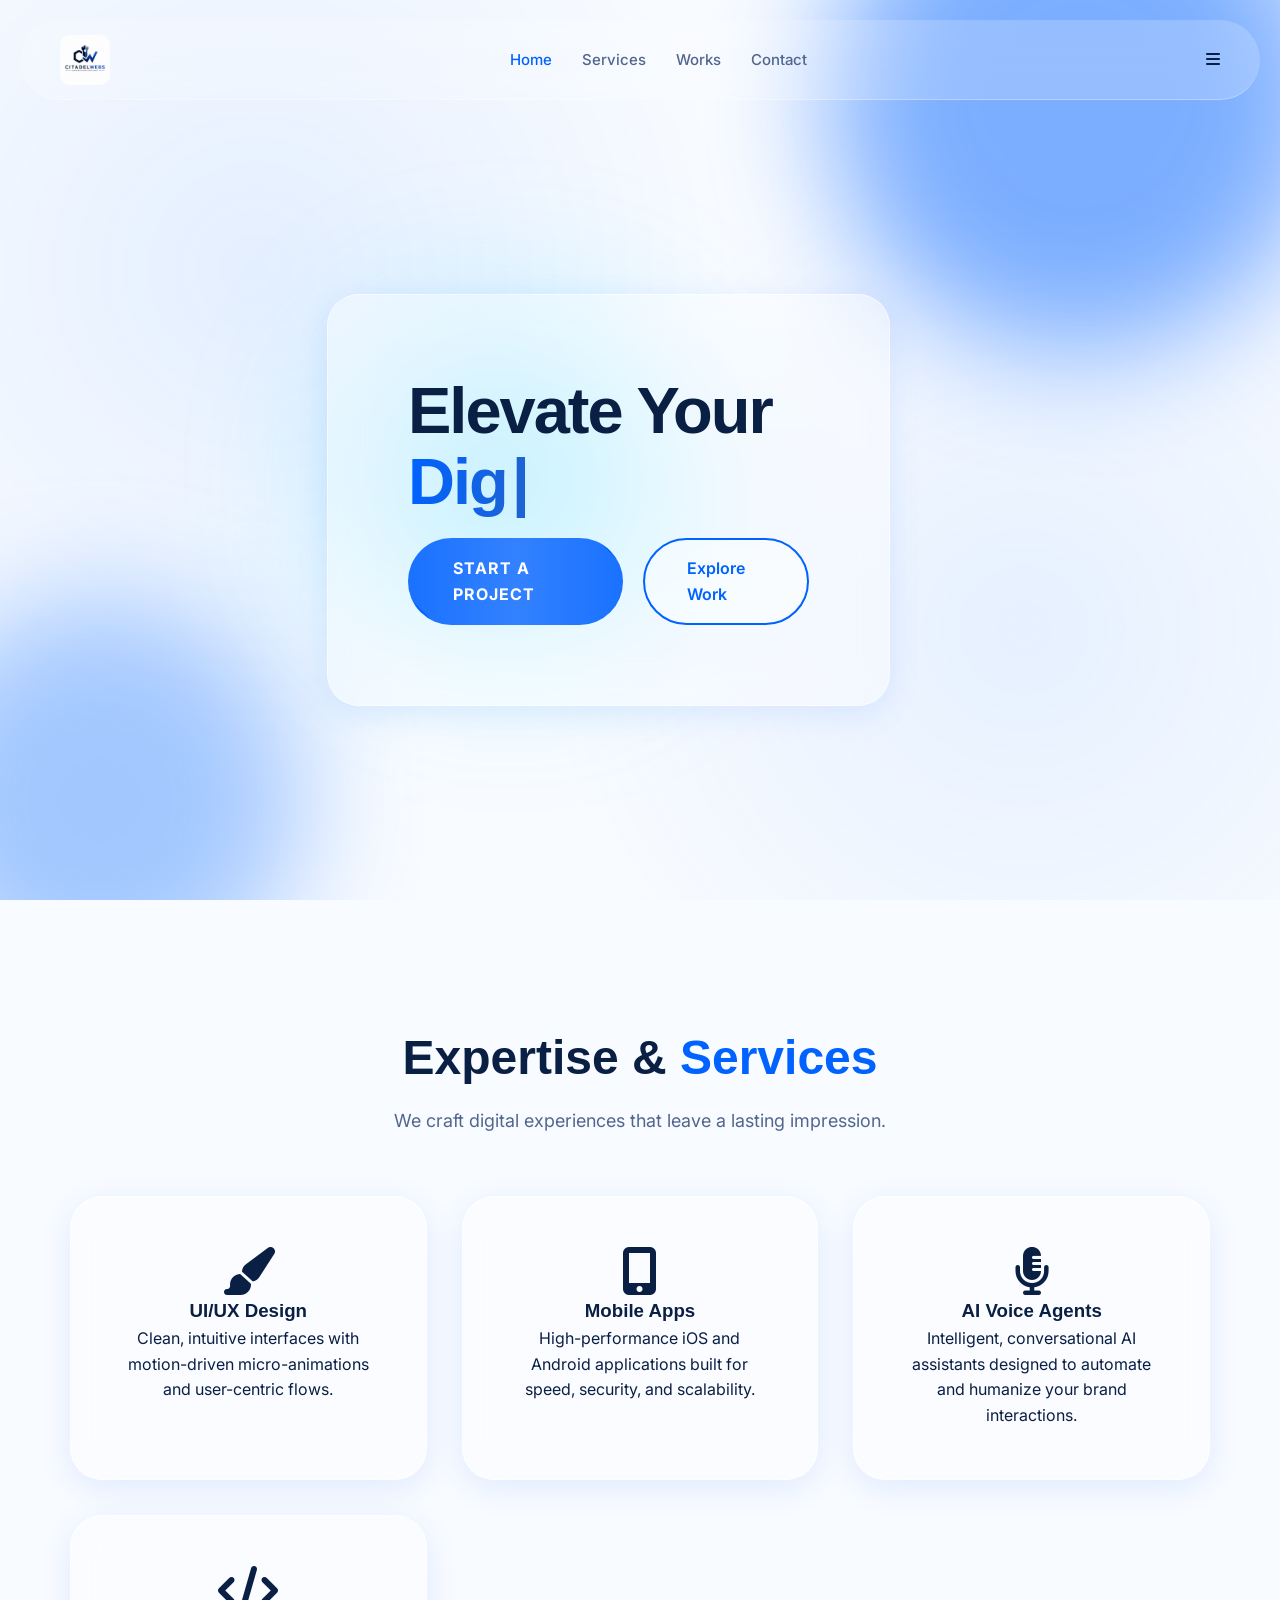
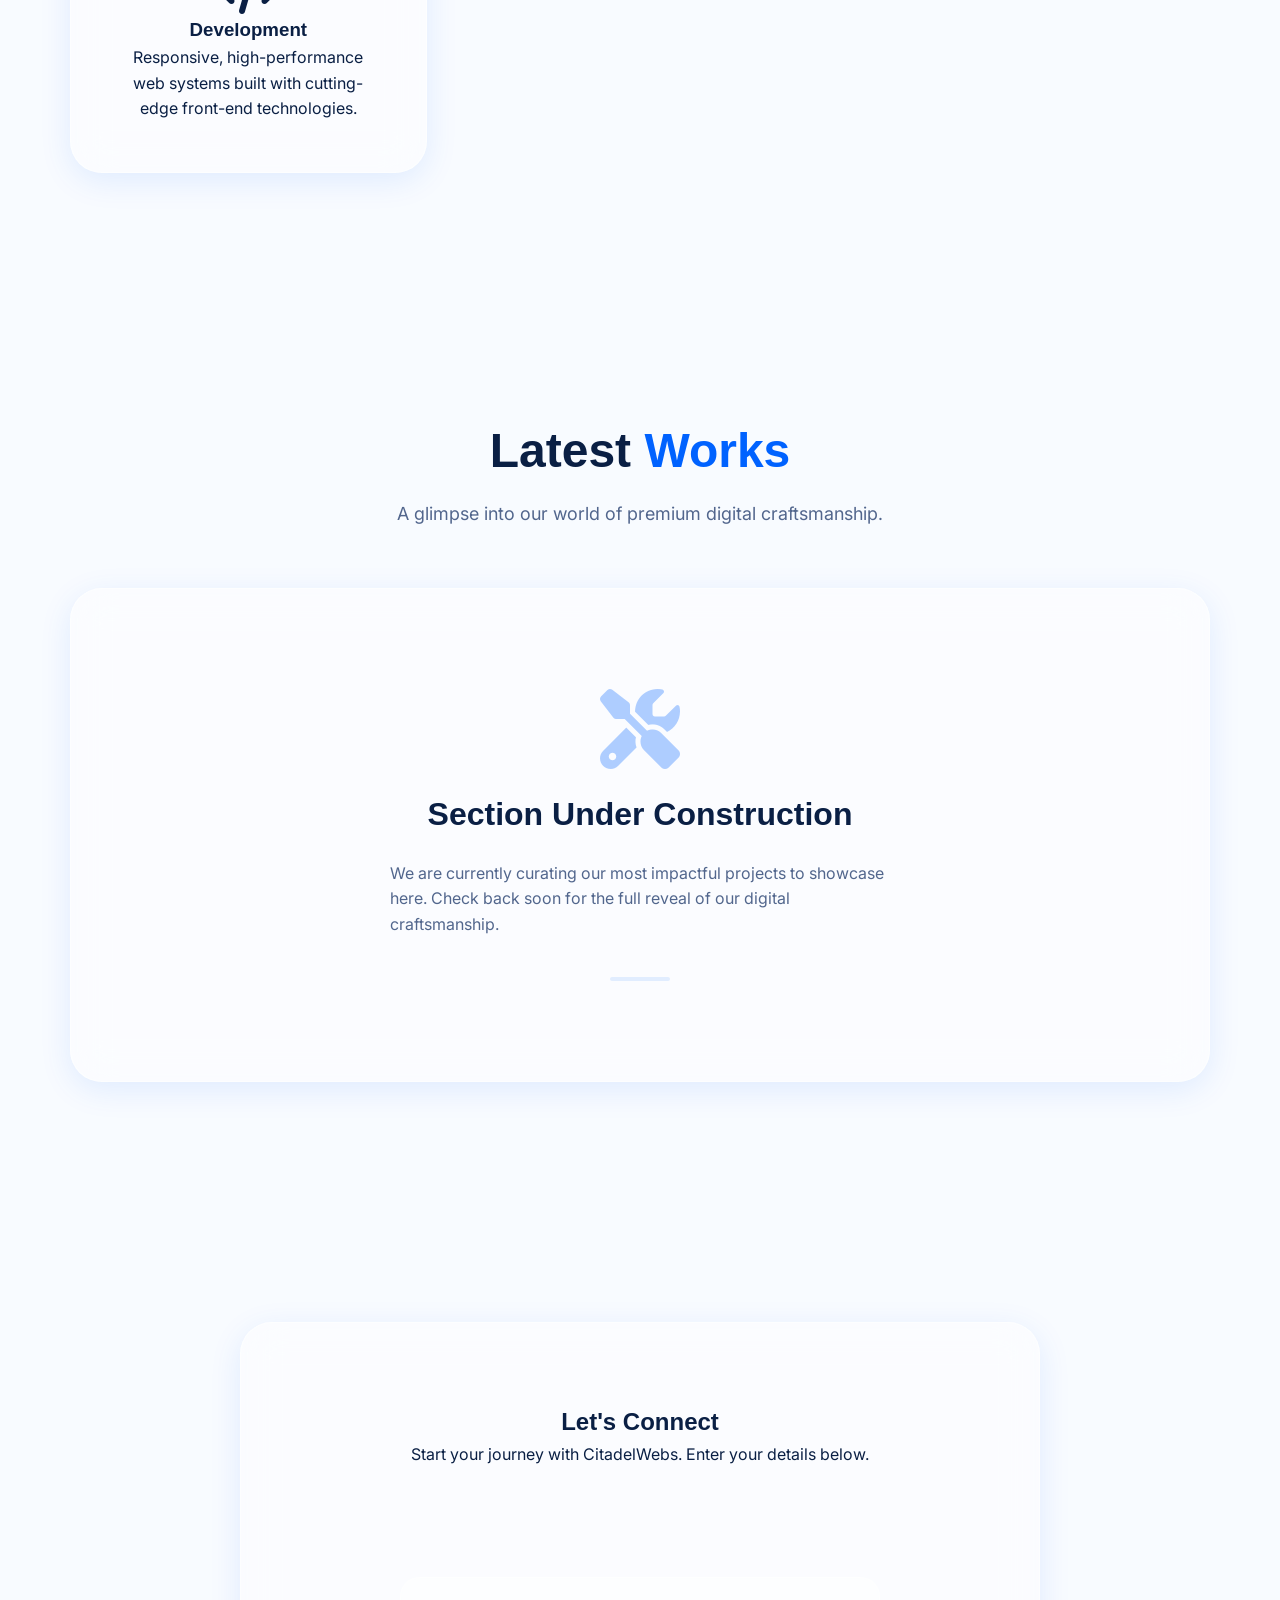
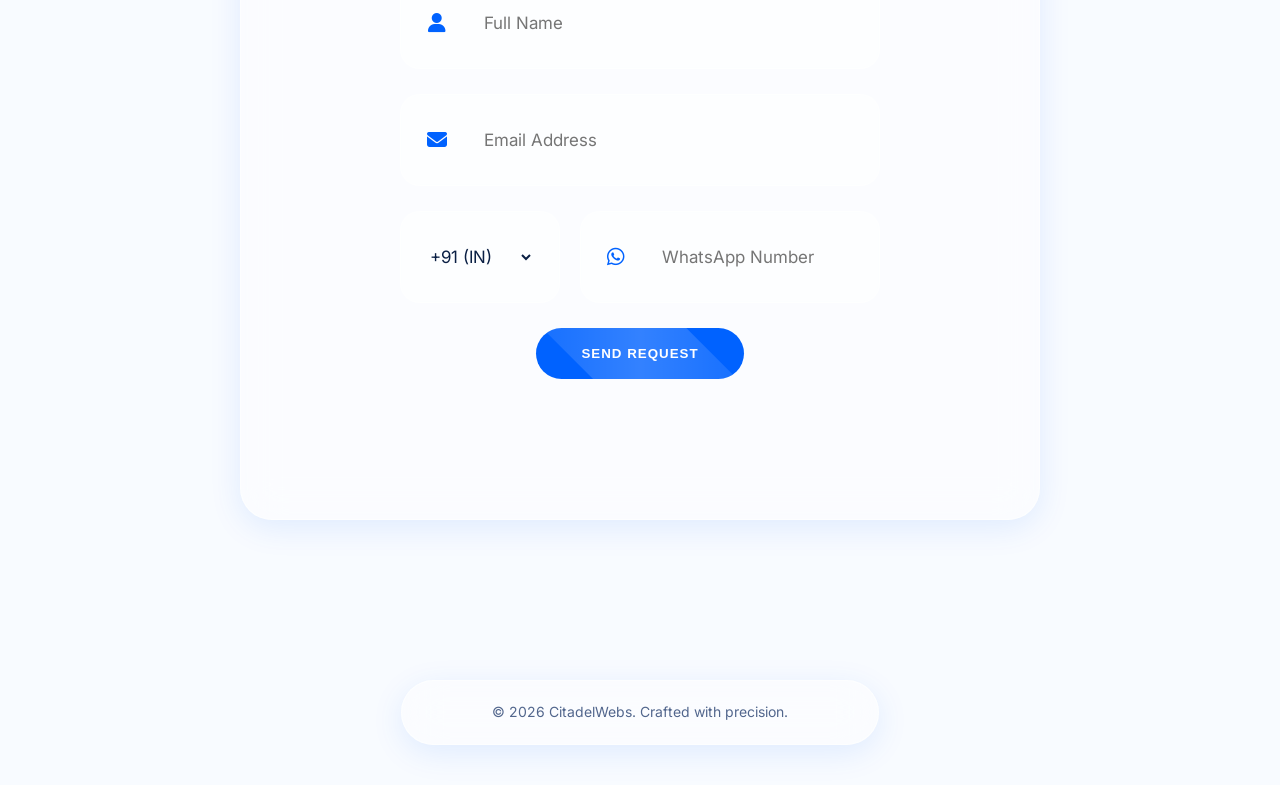
<file: index.html>
<!DOCTYPE html>
<html lang="en">
<head>
    <meta charset="UTF-8" />
    <meta name="viewport" content="width=device-width, initial-scale=1.0" />
    <title>CITADELWEBS</title>
    <link rel="icon" type="image/jpeg" href="citadel_logo.jpg">
    <meta name="description" content="CitadelWebs – a premium web-design studio delivering sleek, glass-effect interfaces in a blue-white palette.">
    <!-- Google Fonts -->
    <link rel="preconnect" href="https://fonts.googleapis.com" />
    <link rel="preconnect" href="https://fonts.gstatic.com" crossorigin />
    <link href="https://fonts.googleapis.com/css2?family=Inter:wght@300;400;500;600;700&display=swap" rel="stylesheet" />
    <!-- Font Awesome for icons -->
    <link rel="stylesheet" href="https://cdnjs.cloudflare.com/ajax/libs/font-awesome/6.4.0/css/all.min.css" />
    <link rel="stylesheet" href="style.css" />
    <link rel="stylesheet" href="custom.css" />
</head>
<body class="light-theme">

    <!-- Navigation -->
    <nav class="navbar">
        <div class="nav-container">
            <a href="#" class="logo">
                <img src="citadel_logo.jpg" alt="CITADELWEBS Logo">
            </a>
            <ul class="nav-links">
                <li><a href="#home" class="active">Home</a></li>
                <li><a href="#services">Services</a></li>
                <li><a href="#portfolio">Works</a></li>
                <li><a href="#contact">Contact</a></li>
            </ul>
            <div class="menu-toggle"><i class="fas fa-bars"></i></div>
        </div>
    </nav>

    <!-- Hero Section -->
    <section id="home" class="hero">
        <div class="hero-bg">
            <div class="sphere s1"></div>
            <div class="sphere s2"></div>
            <div class="sphere s3" style="width: 250px; height: 250px; background: #00d2ff; top: 40%; left: 30%; filter: blur(100px);"></div>
        </div>
        <div class="container">
            <div class="hero-content glass-card reveal">
                <h1 class="title">Elevate Your <span class="highlight">Digital Presence</span></h1>

                <div class="hero-btns">
                    <a href="#contact" class="btn-primary">Start a Project</a>
                    <a href="#portfolio" class="btn-clean">Explore Work</a>
                </div>
            </div>
        </div>
    </section>

    <!-- Services Section -->
    <section id="services" class="services section">
        <div class="container">
            <div class="section-header reveal">
                <h2 class="section-title">Expertise & <span>Services</span></h2>
                <p>We craft digital experiences that leave a lasting impression.</p>
            </div>
            <div class="cards">
                <div class="card glass-card reveal delay-1">
                    <i class="fas fa-paint-brush fa-3x"></i>
                    <h3>UI/UX Design</h3>
                    <p>Clean, intuitive interfaces with motion-driven micro-animations and user-centric flows.</p>
                </div>
                <div class="card glass-card reveal delay-2">
                    <i class="fas fa-mobile-alt fa-3x"></i>
                    <h3>Mobile Apps</h3>
                    <p>High-performance iOS and Android applications built for speed, security, and scalability.</p>
                </div>
                <div class="card glass-card reveal delay-3">
                    <i class="fas fa-microphone-lines fa-3x"></i>
                    <h3>AI Voice Agents</h3>
                    <p>Intelligent, conversational AI assistants designed to automate and humanize your brand interactions.</p>
                </div>
                <div class="card glass-card reveal delay-4">
                    <i class="fas fa-code fa-3x"></i>
                    <h3>Development</h3>
                    <p>Responsive, high-performance web systems built with cutting-edge front-end technologies.</p>
                </div>
            </div>
        </div>
    </section>

    <!-- Portfolio Section -->
    <section id="portfolio" class="portfolio section">
        <div class="container">
            <div class="section-header reveal">
                <h2 class="section-title">Latest <span>Works</span></h2>
                <p>A glimpse into our world of premium digital craftsmanship.</p>
            </div>
            <div class="gallery">
                <div class="gallery-item glass-card reveal active" style="grid-column: 1 / -1; padding: 100px; display: flex; flex-direction: column; align-items: center; justify-content: center; gap: 20px;">
                    <i class="fas fa-tools fa-5x" style="opacity: 0.3; color: var(--primary);"></i>
                    <h3 style="font-size: 32px; font-family: 'Outfit', sans-serif;">Section Under <span>Construction</span></h3>
                    <p style="color: var(--text-muted); max-width: 500px; margin: 0 auto;">We are currently curating our most impactful projects to showcase here. Check back soon for the full reveal of our digital craftsmanship.</p>
                    <div class="construction-loader"></div>
                </div>
            </div>
        </div>
    </section>

    <!-- Contact Section -->
    <section id="contact" class="contact section">
        <div class="container">
            <div class="contact-card glass-card reveal">
                <div class="contact-header">
                    <h2 class="section-title">Let's <span>Connect</span></h2>
                    <p>Start your journey with CitadelWebs. Enter your details below.</p>
                </div>
                <form class="contact-form" id="citadel-contact" action="https://docs.google.com/forms/d/e/1FAIpQLSduMP_MP8IhlQbM2JhWCbAqEFffRg7ePoIsxbd_WQSQXhu02A/formResponse" method="POST">
                    <div class="form-group glass-input">
                        <i class="fas fa-user"></i>
                        <input type="text" name="entry.1447108336" placeholder="Full Name" required>
                    </div>
                    <div class="form-group glass-input">
                        <i class="fas fa-envelope"></i>
                        <input type="email" name="entry.1397535338" placeholder="Email Address" required>
                    </div>
                    <div class="phone-group">
                        <div class="form-group glass-input country-select">
                            <select id="country-code" name="entry_country_placeholder">
                                <option value="+91">+91 (IN)</option>
                                <option value="+1">+1 (US)</option>
                                <option value="+44">+44 (UK)</option>
                                <option value="+971">+971 (UAE)</option>
                                <option value="+61">+61 (AU)</option>
                                <option value="+49">+49 (DE)</option>
                                <option value="+33">+33 (FR)</option>
                                <option value="+81">+81 (JP)</option>
                            </select>
                        </div>
                        <div class="form-group glass-input phone-input">
                            <i class="fab fa-whatsapp"></i>
                            <input type="tel" id="whatsapp-number" name="entry.1423814870" placeholder="WhatsApp Number" required>
                        </div>
                    </div>
                    <button type="submit" class="btn-primary">Send Request</button>
                    <div id="form-success" class="glass-card" style="display: none; margin-top: 30px; padding: 25px; border-color: #28a745; color: #28a745; font-weight: 600;">
                        <i class="fas fa-check-circle" style="margin-right: 10px;"></i> Message Sent Successfully!
                    </div>
                </form>
            </div>
        </div>
    </section>

    <!-- Footer -->
    <footer class="footer">
        <div class="container">
            <p>&copy; 2026 CitadelWebs. Crafted with precision.</p>
        </div>
    </footer>

    <script src="main.js"></script>
    <script>
        const contactForm = document.getElementById('citadel-contact');
        const successDiv = document.getElementById('form-success');
        const countrySelect = document.getElementById('country-code');
        const phoneInput = document.getElementById('whatsapp-number');

        contactForm.addEventListener('submit', async (e) => {
            e.preventDefault();
            
            // Combine country code and phone number for the Google Form entry
            const fullNumber = countrySelect.value + " " + phoneInput.value;
            
            // Create a new FormData object to send
            const formData = new FormData();
            formData.append('entry.1447108336', contactForm.querySelector('[name="entry.1447108336"]').value);
            formData.append('entry.1397535338', contactForm.querySelector('[name="entry.1397535338"]').value);
            formData.append('entry.1423814870', fullNumber);

            // Show success message immediately
            contactForm.querySelector('button').style.display = 'none';
            successDiv.style.display = 'block';

            try {
                await fetch(contactForm.action, {
                    method: 'POST',
                    mode: 'no-cors',
                    body: formData
                });
            } catch (err) {
                console.error("Submission error", err);
            }
        });
    </script>
</body>
</html>
</file>
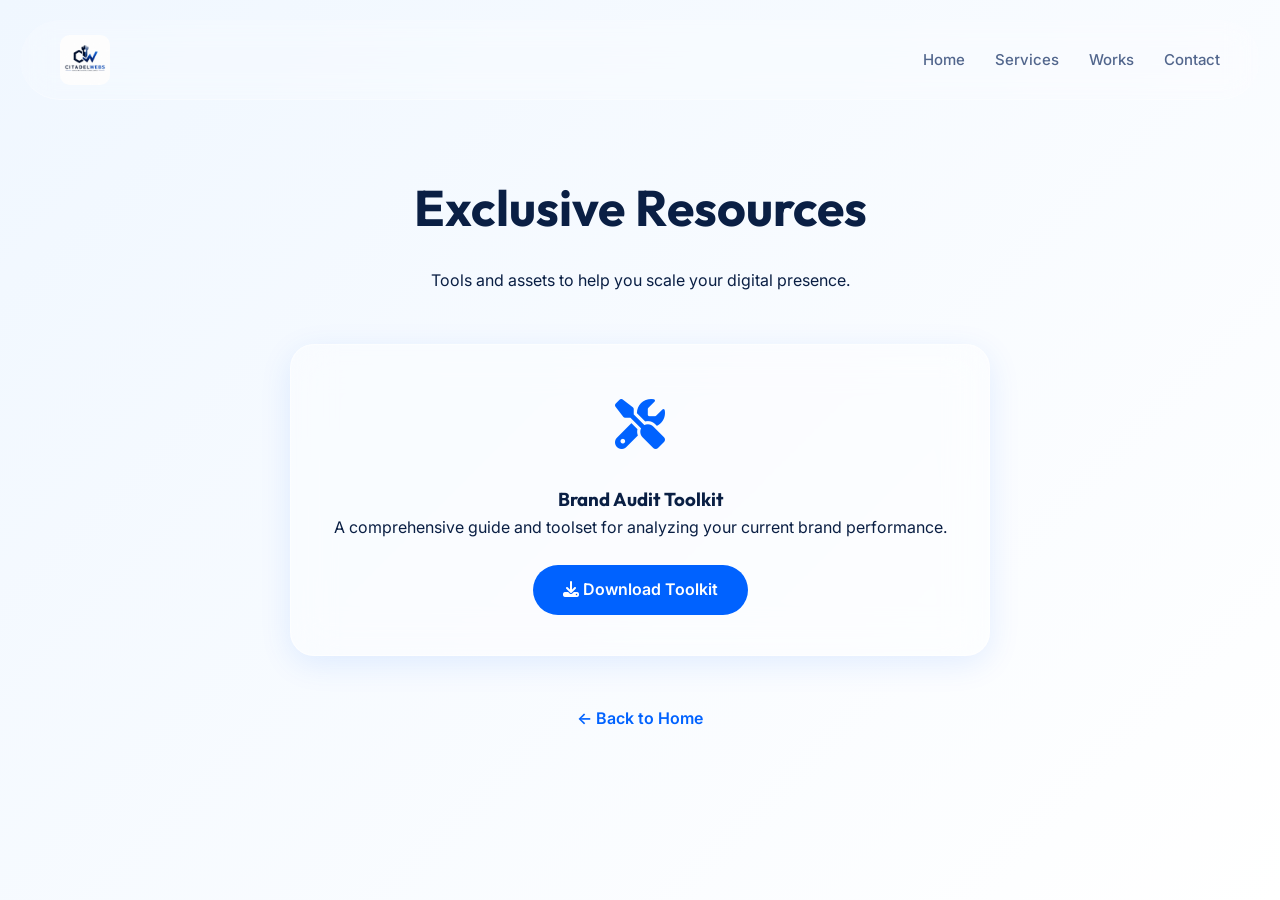
<file: cheats.html>
<!DOCTYPE html>
<html lang="en">
<head>
    <meta charset="UTF-8">
    <meta name="viewport" content="width=device-width, initial-scale=1.0">
    <title>CITADELWEBS</title>
    <link rel="icon" type="image/jpeg" href="citadel_logo.jpg">
    <!-- Google Fonts -->
    <link rel="preconnect" href="https://fonts.googleapis.com">
    <link rel="preconnect" href="https://fonts.gstatic.com" crossorigin>
    <link href="https://fonts.googleapis.com/css2?family=Inter:wght@400;700&family=Outfit:wght@600;800&display=swap" rel="stylesheet">
    <!-- Font Awesome for Icons -->
    <link rel="stylesheet" href="https://cdnjs.cloudflare.com/ajax/libs/font-awesome/6.4.0/css/all.min.css">
    <link rel="stylesheet" href="style.css">
    <link rel="stylesheet" href="custom.css">
    <style>
        .resources-page {
            display: flex;
            flex-direction: column;
            align-items: center;
            justify-content: center;
            min-height: 100vh;
            text-align: center;
            padding: 100px 20px;
            background: linear-gradient(135deg, #f0f7ff 0%, #ffffff 100%);
        }

        .resources-header h1 {
            font-size: 50px;
            margin-bottom: 20px;
            font-family: 'Outfit', sans-serif;
        }

        .resources-grid {
            margin-top: 50px;
            width: 100%;
            max-width: 700px;
        }

        .resource-card {
            padding: 40px;
            border-radius: 24px;
        }

        .resource-icon {
            font-size: 50px;
            color: var(--primary);
            margin-bottom: 20px;
        }

        .back-home {
            margin-top: 50px;
            color: var(--primary);
            font-weight: 600;
            text-decoration: none;
            transition: var(--transition);
        }

        .back-home:hover {
            letter-spacing: 1px;
        }

        .btn-download {
            display: inline-block;
            margin-top: 25px;
            padding: 12px 30px;
            background: var(--primary);
            color: white;
            border-radius: 50px;
            text-decoration: none;
            font-weight: 600;
            transition: var(--transition);
        }

        .btn-download:hover {
            background: var(--primary-dark);
            transform: translateY(-2px);
            box-shadow: 0 5px 15px rgba(0, 98, 255, 0.3);
        }
    </style>
</head>
    <nav class="navbar">
        <div class="nav-container">
            <a href="index.html" class="logo">
                <img src="citadel_logo.jpg" alt="CITADELWEBS Logo">
            </a>
            <ul class="nav-links">
                <li><a href="index.html">Home</a></li>
                <li><a href="index.html#services">Services</a></li>
                <li><a href="projects.html">Works</a></li>
                <li><a href="index.html#contact">Contact</a></li>
            </ul>
        </div>
    </nav>

    <main class="resources-page">
        <div class="resources-header reveal active">
            <h1>Exclusive <span>Resources</span></h1>
            <p>Tools and assets to help you scale your digital presence.</p>
        </div>

        <div class="resources-grid">
            <div class="resource-card glass-card reveal active">
                <div class="resource-icon">
                    <i class="fas fa-tools"></i>
                </div>
                <h3>Brand Audit Toolkit</h3>
                <p>A comprehensive guide and toolset for analyzing your current brand performance.</p>
                <a href="#" class="btn-download">
                    <i class="fas fa-download"></i> Download Toolkit
                </a>
            </div>
        </div>

        <a href="index.html" class="back-home">← Back to Home</a>
    </main>

    <script src="main.js"></script>
</body>
</html>
</file>
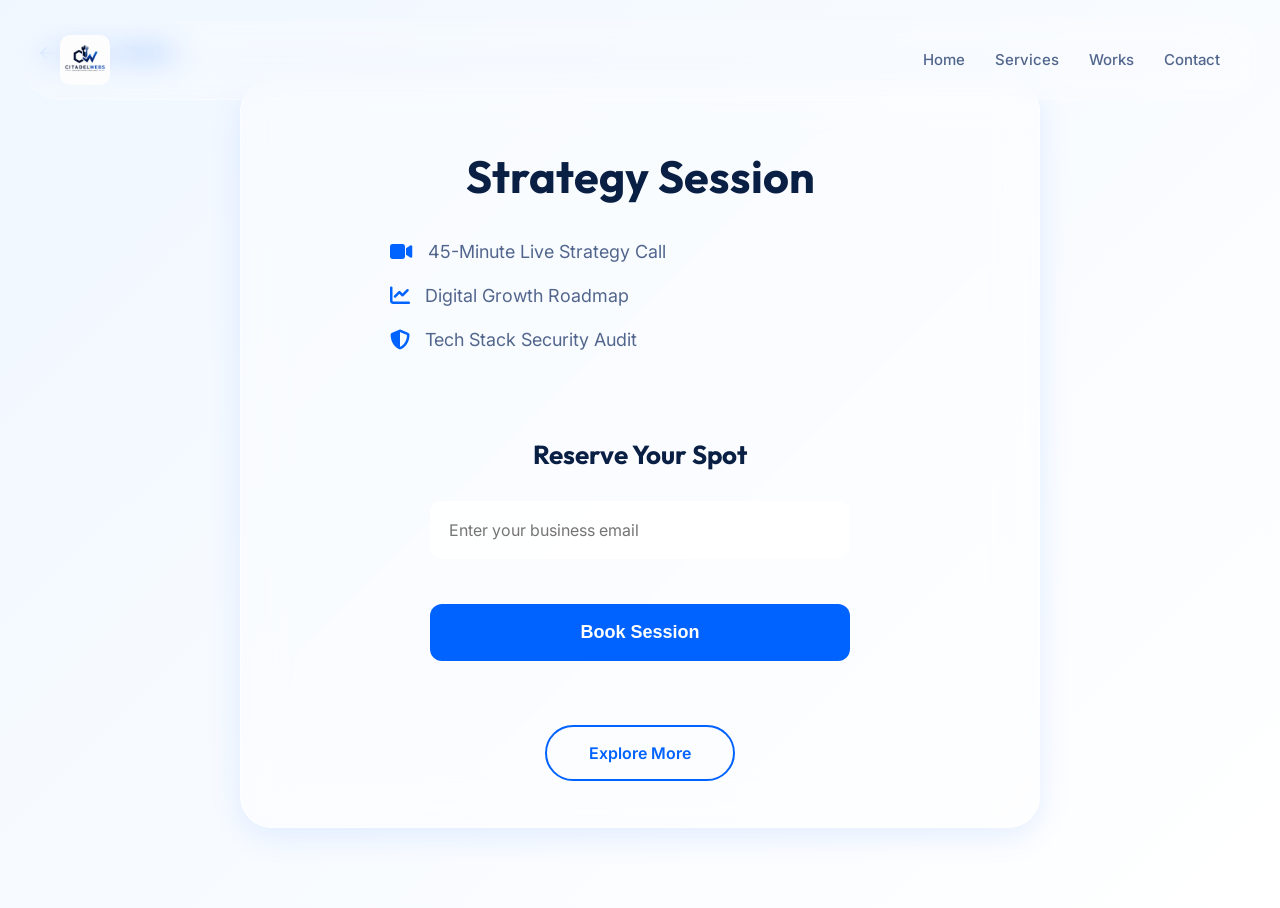
<file: checkout.html>
<!DOCTYPE html>
<html lang="en">
<head>
    <meta charset="UTF-8">
    <meta name="viewport" content="width=device-width, initial-scale=1.0">
    <title>CITADELWEBS</title>
    <link rel="icon" type="image/jpeg" href="citadel_logo.jpg">
    <!-- Google Fonts -->
    <link rel="preconnect" href="https://fonts.googleapis.com">
    <link rel="preconnect" href="https://fonts.gstatic.com" crossorigin>
    <link href="https://fonts.googleapis.com/css2?family=Inter:wght@400;700&family=Outfit:wght@600;800&display=swap" rel="stylesheet">
    <!-- Font Awesome -->
    <link rel="stylesheet" href="https://cdnjs.cloudflare.com/ajax/libs/font-awesome/6.4.0/css/all.min.css">
    <link rel="stylesheet" href="style.css">
    <link rel="stylesheet" href="custom.css">
    <style>
        .checkout-page {
            min-height: 100vh;
            display: flex;
            align-items: center;
            justify-content: center;
            padding: 80px 20px;
            background: linear-gradient(135deg, #f0f7ff 0%, #ffffff 100%);
        }

        .checkout-container {
            width: 100%;
            max-width: 800px;
            padding: 60px;
            text-align: center;
        }

        .features-list {
            margin-bottom: 40px;
            text-align: left;
            max-width: 500px;
            margin-left: auto;
            margin-right: auto;
        }

        .features-list h1 {
            font-size: 45px;
            margin-bottom: 25px;
            text-align: center;
            font-family: 'Outfit', sans-serif;
        }

        .features-list ul {
            list-style: none;
            padding: 0;
            color: var(--text-muted);
            font-size: 18px;
        }

        .features-list li {
            margin-bottom: 15px;
            display: flex;
            align-items: center;
            gap: 15px;
        }

        .features-list li i {
            color: var(--primary);
            font-size: 20px;
        }

        .call-box {
            padding: 40px;
            width: 100%;
            max-width: 500px;
            margin: 0 auto 40px auto;
        }

        .call-box h3 {
            font-size: 26px;
            margin-bottom: 25px;
            font-family: 'Outfit', sans-serif;
        }

        .form-group input {
            width: 100%;
            padding: 18px;
            background: rgba(255, 255, 255, 0.8);
            border: 1px solid var(--glass-border);
            border-radius: 12px;
            color: var(--text-main);
            margin-bottom: 25px;
            font-size: 16px;
            outline: none;
            transition: var(--transition);
        }

        .form-group input:focus {
            border-color: var(--primary);
            box-shadow: 0 0 10px rgba(0, 98, 255, 0.1);
        }

        .btn-submit {
            width: 100%;
            padding: 18px;
            background: var(--primary);
            color: white;
            border: none;
            border-radius: 12px;
            font-size: 18px;
            font-weight: 700;
            cursor: pointer;
            transition: var(--transition);
        }

        .btn-submit:hover {
            background: var(--primary-dark);
            transform: translateY(-2px);
            box-shadow: 0 5px 15px rgba(0, 98, 255, 0.3);
        }

        .back-link {
            position: absolute;
            top: 40px;
            left: 40px;
            color: var(--primary);
            font-weight: 600;
            text-decoration: none;
            display: flex;
            align-items: center;
            gap: 10px;
        }

        #success-message {
            margin-top: 25px;
            padding: 20px;
            background: rgba(0, 200, 0, 0.05);
            border: 1px solid #28a745;
            border-radius: 12px;
            color: #28a745;
            font-weight: 600;
        }
    </style>
</head>
    <nav class="navbar">
        <div class="nav-container">
            <a href="index.html" class="logo">
                <img src="citadel_logo.jpg" alt="CITADELWEBS Logo">
            </a>
            <ul class="nav-links">
                <li><a href="index.html">Home</a></li>
                <li><a href="index.html#services">Services</a></li>
                <li><a href="projects.html">Works</a></li>
                <li><a href="index.html#contact">Contact</a></li>
            </ul>
        </div>
    </nav>

    <a href="index.html" class="back-link"><i class="fas fa-arrow-left"></i> Back to Works</a>

    <main class="checkout-page">
        <div class="checkout-container glass-card reveal active">
            <div class="features-list">
                <h1>Strategy <span>Session</span></h1>
                <ul>
                    <li><i class="fas fa-video"></i> 45-Minute Live Strategy Call</li>
                    <li><i class="fas fa-chart-line"></i> Digital Growth Roadmap</li>
                    <li><i class="fas fa-shield-alt"></i> Tech Stack Security Audit</li>
                </ul>
            </div>

            <div class="call-box">
                <h3>Reserve Your Spot</h3>
                <form id="registration-form" action="https://docs.google.com/forms/d/e/1FAIpQLSfHvPKR98Z6UxrvZWNefIS4r5iQWYkeOmm6xeRufBupeS5dvw/formResponse" method="POST">
                    <div class="form-group">
                        <input type="email" id="email" name="entry.2037064031" placeholder="Enter your business email" required>
                    </div>
                    <input type="hidden" name="fvv" value="1">
                    <input type="hidden" name="pageHistory" value="0">
                    <input type="hidden" name="fbzx" value="4096226219261270335">
                    <button type="submit" class="btn-submit">Book Session</button>
                </form>

                <div id="success-message" style="display: none;">
                    <i class="fas fa-check-circle" style="font-size: 24px; margin-bottom: 10px;"></i><br>
                    Registration Successful! Check your inbox for confirmation details.
                </div>
            </div>

            <a href="index.html" class="btn-clean">Explore More</a>
        </div>
    </main>

    <script>
        const form = document.getElementById('registration-form');
        const successMessage = document.getElementById('success-message');

        form.addEventListener('submit', async (e) => {
            e.preventDefault();
            const formData = new FormData(form);
            
            form.style.display = 'none';
            successMessage.style.display = 'block';

            try {
                await fetch(form.action, {
                    method: 'POST',
                    mode: 'no-cors',
                    body: formData
                });
            } catch (err) {
                console.error("Submission error", err);
            }
        });
    </script>

    <script src="main.js"></script>
</body>
</html>
</file>
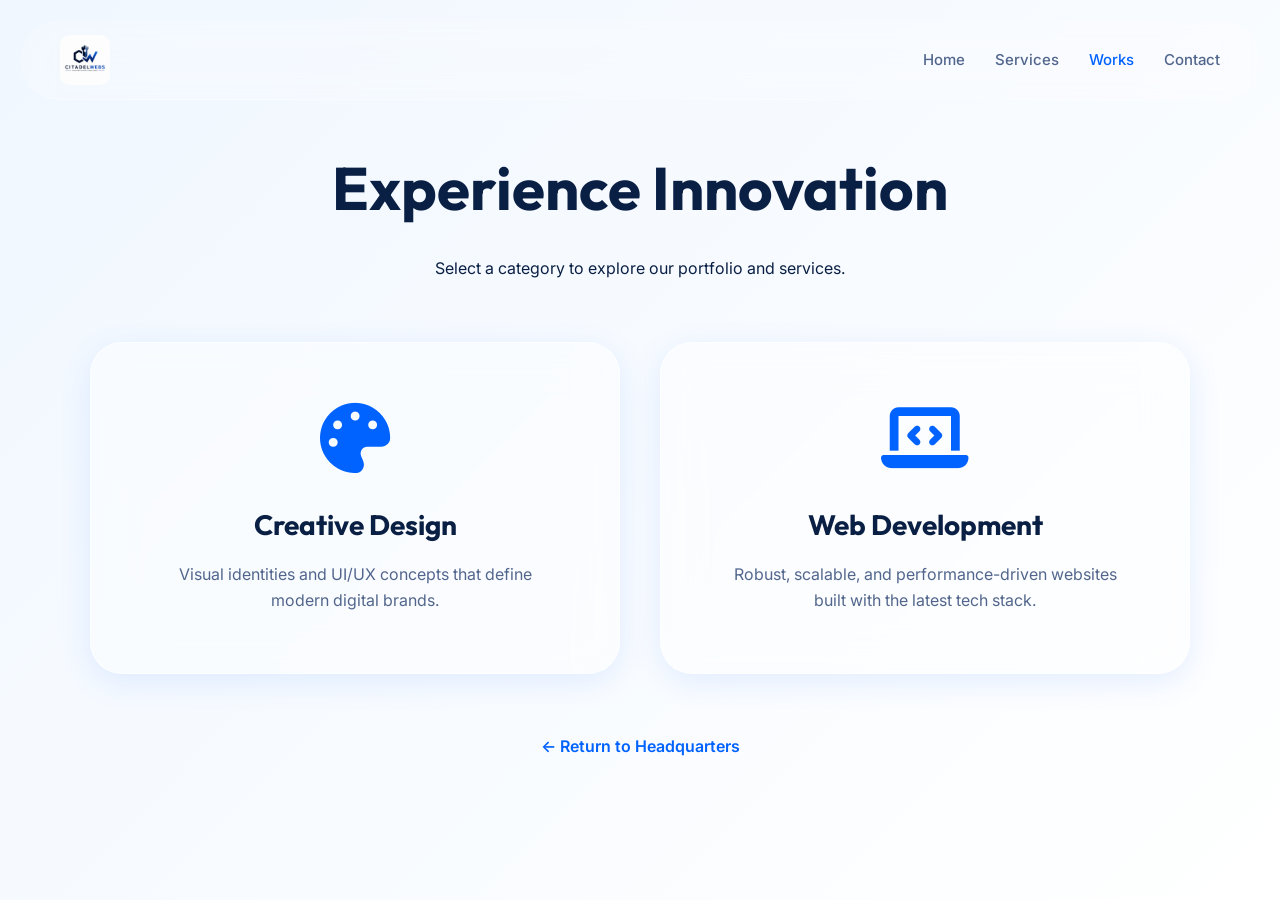
<file: projects.html>
<!DOCTYPE html>
<html lang="en">
<head>
    <meta charset="UTF-8">
    <meta name="viewport" content="width=device-width, initial-scale=1.0">
    <title>CITADELWEBS</title>
    <link rel="icon" type="image/jpeg" href="citadel_logo.jpg">
    <!-- Google Fonts -->
    <link rel="preconnect" href="https://fonts.googleapis.com">
    <link rel="preconnect" href="https://fonts.gstatic.com" crossorigin>
    <link href="https://fonts.googleapis.com/css2?family=Inter:wght@400;700&family=Outfit:wght@600;800&display=swap" rel="stylesheet">
    <!-- Font Awesome for Icons -->
    <link rel="stylesheet" href="https://cdnjs.cloudflare.com/ajax/libs/font-awesome/6.4.0/css/all.min.css">
    <link rel="stylesheet" href="style.css">
    <link rel="stylesheet" href="custom.css">
    <style>
        .projects-portal {
            display: flex;
            flex-direction: column;
            align-items: center;
            justify-content: center;
            min-height: 100vh;
            text-align: center;
            padding: 80px 20px;
            background: linear-gradient(135deg, #f0f7ff 0%, #ffffff 100%);
        }

        .portal-header h1 {
            font-size: 60px;
            margin-bottom: 20px;
            font-family: 'Outfit', sans-serif;
        }

        .portal-grid {
            display: grid;
            grid-template-columns: repeat(auto-fit, minmax(320px, 1fr));
            gap: 40px;
            width: 100%;
            max-width: 1100px;
            margin-top: 60px;
        }

        .portal-card {
            padding: 60px;
            text-decoration: none;
            color: inherit;
        }

        .portal-card i {
            font-size: 70px;
            margin-bottom: 30px;
            color: var(--primary);
        }

        .portal-card h3 {
            font-size: 28px;
            margin-bottom: 15px;
            font-family: 'Outfit', sans-serif;
        }

        .portal-card p {
            color: var(--text-muted);
            line-height: 1.6;
        }

        .back-home {
            margin-top: 60px;
            color: var(--primary);
            font-weight: 600;
            text-decoration: none;
            transition: var(--transition);
        }

        .back-home:hover {
            letter-spacing: 1px;
        }

        @media (max-width: 768px) {
            .portal-header h1 { font-size: 40px; }
        }
    </style>
</head>
    <nav class="navbar">
        <div class="nav-container">
            <a href="index.html" class="logo">
                <img src="citadel_logo.jpg" alt="CITADELWEBS Logo">
            </a>
            <ul class="nav-links">
                <li><a href="index.html">Home</a></li>
                <li><a href="index.html#services">Services</a></li>
                <li><a href="projects.html" class="active">Works</a></li>
                <li><a href="index.html#contact">Contact</a></li>
            </ul>
        </div>
    </nav>

    <main class="projects-portal">
        <div class="portal-header reveal active">
            <h1>Experience <span>Innovation</span></h1>
            <p>Select a category to explore our portfolio and services.</p>
        </div>

        <div class="portal-grid">
            <a href="https://behance.net" target="_blank" class="portal-card glass-card reveal active">
                <i class="fas fa-palette"></i>
                <h3>Creative Design</h3>
                <p>Visual identities and UI/UX concepts that define modern digital brands.</p>
            </a>

            <a href="https://github.com" target="_blank" class="portal-card glass-card reveal active" style="transition-delay: 0.1s;">
                <i class="fas fa-laptop-code"></i>
                <h3>Web Development</h3>
                <p>Robust, scalable, and performance-driven websites built with the latest tech stack.</p>
            </a>
        </div>

        <a href="index.html" class="back-home">← Return to Headquarters</a>
    </main>

    <script src="main.js"></script>
</body>
</html>
</file>
<file: style.css>
:root {
    /* Colors - Daniel Sun Minimalist Theme */
    --bg-dark: #000000;
    --bg-card: #080808;
    --primary: #ffffff;
    --primary-glow: rgba(255, 255, 255, 0.1);
    --secondary: #666666;
    --secondary-glow: rgba(255, 255, 255, 0.05);
    --text-main: #ffffff;
    --text-muted: #888888;
    --white: #ffffff;
    --glass: rgba(255, 255, 255, 0.02);
    --glass-border: rgba(255, 255, 255, 0.08);
    
    /* Spacing & Sizing */
    --container-width: 1200px;
    --section-padding: 100px 0;
    --nav-height: 80px;
    
    /* Transitions */
    --transition: all 0.4s cubic-bezier(0.16, 1, 0.3, 1);
}

* {
    margin: 0;
    padding: 0;
    box-sizing: border-box;
    cursor: auto; /* Default cursor restored */
}

::-webkit-scrollbar {
    width: 10px;
}

::-webkit-scrollbar-track {
    background: var(--bg-dark);
}

::-webkit-scrollbar-thumb {
    background: #222;
    border-radius: 5px;
}

::-webkit-scrollbar-thumb:hover {
    background: #333;
}

html {
    scroll-behavior: smooth;
}

body {
    background-color: var(--bg-dark);
    color: var(--text-main);
    font-family: 'Inter', sans-serif;
    line-height: 1.6;
    overflow-x: hidden;
}

h1, h2, h3, h4, .logo {
    font-family: 'Outfit', sans-serif;
}

.container {
    max-width: var(--container-width);
    margin: 0 auto;
    padding: 0 20px;
}

a {
    text-decoration: none;
    color: inherit;
    transition: var(--transition);
}

ul {
    list-style: none;
}

img {
    max-width: 100%;
    display: block;
}


/* Buttons */
.btn-primary {
    background: var(--white);
    color: #000;
    padding: 12px 28px;
    border-radius: 5px;
    font-weight: 600;
}

.btn-primary:hover {
    transform: translateY(-3px);
    box-shadow: 0 8px 25px var(--primary-glow);
}

.btn-glow {
    background: var(--primary);
    color: var(--bg-dark);
    padding: 15px 35px;
    border-radius: 50px;
    font-weight: 700;
    position: relative;
    overflow: hidden;
    z-index: 1;
}

.btn-glow::before {
    content: '';
    position: absolute;
    top: 0;
    left: 0;
    width: 100%;
    height: 100%;
    background: var(--secondary);
    transform: scaleX(0);
    transform-origin: right;
    transition: transform 0.5s ease;
    z-index: -1;
}

.btn-glow:hover::before {
    transform: scaleX(1);
    transform-origin: left;
}

.btn-outline {
    border: 2px solid var(--primary);
    padding: 13px 33px;
    border-radius: 50px;
    color: var(--primary);
    font-weight: 600;
}

.btn-outline:hover {
    background: var(--primary);
    color: var(--bg-dark);
}

/* Navbar */
.navbar {
    height: var(--nav-height);
    display: flex;
    align-items: center;
    position: fixed;
    top: 0;
    width: 100%;
    z-index: 1000;
    transition: var(--transition);
}

.navbar.scrolled {
    background: rgba(0, 0, 0, 0.9);
    backdrop-filter: blur(10px);
    border-bottom: 1px solid var(--glass-border);
    height: 70px;
}

.nav-container {
    width: var(--container-width);
    margin: 0 auto;
    display: flex;
    justify-content: space-between;
    align-items: center;
    padding: 0 20px;
}

.logo {
    font-size: 28px;
    font-weight: 800;
    letter-spacing: 1px;
}

.logo span {
    color: var(--primary);
}

.nav-links {
    display: flex;
    align-items: center;
    gap: 30px;
}

.nav-links li a {
    font-weight: 500;
    font-size: 15px;
    color: var(--text-muted);
}

.nav-links li a:hover, .nav-links li a.active {
    color: var(--primary);
}

/* Hero Section */
.hero {
    height: 100vh;
    display: flex;
    align-items: center;
    position: relative;
    overflow: hidden;
}

.hero-background {
    position: absolute;
    width: 100%;
    height: 100%;
    z-index: -1;
}

.gradient-sphere {
    position: absolute;
    filter: blur(80px);
    border-radius: 50%;
    opacity: 0.15;
}

.sphere-1 {
    width: 500px;
    height: 500px;
    background: var(--primary);
    top: -100px;
    right: -100px;
}

.sphere-2 {
    width: 400px;
    height: 400px;
    background: var(--secondary);
    bottom: -100px;
    left: -100px;
}

.hero-content.centered {
    max-width: 900px;
    margin: 0 auto;
    text-align: center;
}

.hero-content h1 {
    font-size: 10vw; /* Very large like Daniel Sun */
    line-height: 0.9;
    font-weight: 800;
    margin-bottom: 40px;
    letter-spacing: -2px;
}

.hero-content h1 span {
    color: var(--primary);
    display: block;
}

.hero-content p {
    font-size: 22px;
    color: var(--text-muted);
    margin: 0 auto 50px auto;
    max-width: 600px;
    line-height: 1.5;
}

.hero-btns {
    display: flex;
    justify-content: center;
    gap: 30px;
}

.btn-clean {
    border: 1px solid var(--white);
    padding: 15px 40px;
    border-radius: 5px; /* Minimalist squared edges */
    color: var(--white);
    font-weight: 600;
    transition: var(--transition);
}

.btn-clean:hover {
    background: var(--white);
    color: var(--bg-dark);
}

.btn-glow {
    background: var(--white);
    color: var(--bg-dark);
    padding: 15px 40px;
    border-radius: 50px;
    font-weight: 700;
    transition: var(--transition);
}

.btn-glow:hover {
    transform: scale(1.05);
}

.hero-content h2 {
    font-size: 24px;
    color: var(--primary);
    margin-bottom: 10px;
}

.hero-content h1 {
    font-size: 65px;
    line-height: 1.1;
    font-weight: 800;
    margin-bottom: 20px;
}

.hero-content h1 span {
    background: linear-gradient(to right, var(--primary), var(--secondary));
    -webkit-background-clip: text;
    background-clip: text;
    -webkit-text-fill-color: transparent;
}

.hero-content p {
    font-size: 18px;
    color: var(--text-muted);
    margin-bottom: 40px;
    max-width: 600px;
}

.hero-btns {
    display: flex;
    gap: 20px;
}

.scroll-indicator {
    position: absolute;
    bottom: 30px;
    left: 50%;
    transform: translateX(-50%);
    display: flex;
    flex-direction: column;
    align-items: center;
    gap: 10px;
    opacity: 0.6;
}

.scroll-indicator span {
    font-size: 12px;
    text-transform: uppercase;
    letter-spacing: 2px;
}

.mouse {
    width: 25px;
    height: 40px;
    border: 2px solid var(--text-muted);
    border-radius: 20px;
    position: relative;
}

.mouse::before {
    content: '';
    width: 4px;
    height: 8px;
    background: var(--primary);
    position: absolute;
    left: 50%;
    transform: translateX(-50%);
    top: 8px;
    border-radius: 2px;
    animation: scroll 2s infinite;
}

@keyframes scroll {
    0% { transform: translate(-50%, 0); opacity: 1; }
    100% { transform: translate(-50%, 15px); opacity: 0; }
}

/* Section Styling */
.section {
    padding: var(--section-padding);
}

.section-header {
    text-align: center;
    margin-bottom: 60px;
}

.section-header h2 {
    font-size: 48px;
    margin-bottom: 10px;
}

.section-header h2 span {
    color: var(--primary);
}

.section-header p {
    color: var(--text-muted);
    font-size: 18px;
}

/* Skills Section */
.skills-grid {
    display: grid;
    grid-template-columns: repeat(auto-fit, minmax(250px, 1fr));
    gap: 30px;
}

.skill-card {
    background: var(--bg-card);
    padding: 40px;
    border-radius: 20px;
    border: 1px solid var(--glass-border);
    transition: var(--transition);
    text-align: center;
}

.skill-card i {
    font-size: 50px;
    background: linear-gradient(135deg, var(--primary), var(--secondary));
    -webkit-background-clip: text;
    background-clip: text;
    -webkit-text-fill-color: transparent;
    margin-bottom: 20px;
}

.skill-card h3 {
    font-size: 24px;
    margin-bottom: 15px;
}

.skill-card p {
    color: var(--text-muted);
}

.skill-card:hover {
    transform: translateY(-10px);
    background: rgba(255, 0, 0, 0.05);
    border-color: var(--primary);
    box-shadow: 0 10px 30px rgba(255, 0, 0, 0.1);
}

/* Projects Section */
.projects-grid {
    display: grid;
    grid-template-columns: repeat(auto-fit, minmax(450px, 1fr));
    gap: 40px;
}

.project-card {
    background: var(--bg-card);
    border-radius: 20px;
    overflow: hidden;
    border: 1px solid var(--glass-border);
    transition: var(--transition);
}

.project-img {
    height: 300px;
    overflow: hidden;
}

.project-img img {
    width: 100%;
    height: 100%;
    object-fit: cover;
    transition: transform 0.5s ease;
}

.project-card:hover .project-img img {
    transform: scale(1.1);
}

.project-info {
    padding: 30px;
}

.project-info h3 {
    font-size: 24px;
    margin-bottom: 10px;
}

.project-info p {
    color: var(--text-muted);
    margin-bottom: 20px;
}

.project-tags {
    display: flex;
    gap: 10px;
}

.project-tags span {
    background: rgba(255, 0, 0, 0.1);
    color: var(--primary);
    padding: 5px 15px;
    border-radius: 20px;
    font-size: 14px;
    font-weight: 500;
}

.project-card:hover {
    border-color: var(--white);
}

/* Cheats Section */
.cheats-grid {
    display: flex;
    justify-content: center;
    gap: 30px;
}

.cheat-card {
    background: var(--bg-card);
    padding: 50px;
    border-radius: 30px;
    border: 1px solid var(--glass-border);
    transition: var(--transition);
    text-align: center;
    max-width: 500px;
}

.cheat-card i {
    font-size: 60px;
    background: linear-gradient(135deg, #ff0000, #330000);
    -webkit-background-clip: text;
    background-clip: text;
    -webkit-text-fill-color: transparent;
    margin-bottom: 25px;
}

.cheat-card h3 {
    font-size: 28px;
    margin-bottom: 15px;
}

.cheat-card p {
    color: var(--text-muted);
    margin-bottom: 30px;
    line-height: 1.6;
}

.cheat-card:hover {
    transform: translateY(-5px);
    border-color: var(--white);
}

.cheat-card .btn-glow {
    display: inline-block;
    padding: 15px 35px;
    font-size: 18px;
}

@media (max-width: 768px) {
    .projects-grid {
        grid-template-columns: 1fr;
    }
    
    .hero-content h1 {
        font-size: 50px;
    }
}

/* Reviews Section */
.reviews-container {
    display: grid;
    grid-template-columns: repeat(auto-fit, minmax(350px, 1fr));
    gap: 30px;
}

.review-card {
    background: var(--bg-card);
    padding: 40px;
    border-radius: 20px;
    border: 1px solid var(--glass-border);
    position: relative;
    transition: var(--transition);
}

.review-card i {
    font-size: 30px;
    color: var(--primary);
    margin-bottom: 20px;
    opacity: 0.5;
}

.review-card p {
    font-style: italic;
    font-size: 18px;
    margin-bottom: 30px;
}

.reviewer-info strong {
    display: block;
    color: var(--white);
    font-size: 18px;
}

.reviewer-info span {
    color: var(--text-muted);
    font-size: 14px;
}

/* Contact Section */
.contact-box {
    background: var(--bg-card);
    display: grid;
    grid-template-columns: 1fr 1.5fr;
    border-radius: 30px;
    overflow: hidden;
    border: 1px solid var(--glass-border);
}

.contact-info {
    padding: 60px;
    background: linear-gradient(135deg, rgba(139, 0, 0, 0.1), rgba(255, 0, 0, 0.1));
}

.contact-info h2 {
    font-size: 40px;
    margin-bottom: 20px;
}

.contact-info h2 span {
    color: var(--primary);
}

.contact-info p {
    color: var(--text-muted);
    margin-bottom: 40px;
}

.contact-details {
    margin-bottom: 40px;
}

.detail-item {
    display: flex;
    align-items: center;
    gap: 15px;
    margin-bottom: 20px;
}

.detail-item i {
    color: var(--primary);
    font-size: 20px;
}

.social-links {
    display: flex;
    gap: 20px;
}

.social-links a {
    width: 45px;
    height: 45px;
    background: var(--glass);
    display: flex;
    align-items: center;
    justify-content: center;
    border-radius: 50%;
    border: 1px solid var(--glass-border);
    font-size: 20px;
}

.social-links a:hover {
    background: var(--primary);
    color: var(--bg-dark);
}

.contact-form {
    padding: 60px;
}

.form-group {
    margin-bottom: 20px;
}

.form-group input, .form-group textarea {
    width: 100%;
    background: var(--glass);
    border: 1px solid var(--glass-border);
    padding: 15px 20px;
    border-radius: 10px;
    color: var(--white);
    font-family: inherit;
    outline: none;
    transition: var(--transition);
}

.form-group input:focus, .form-group textarea:focus {
    border-color: var(--primary);
    background: rgba(255, 255, 255, 0.05);
}

/* Footer */
.footer {
    padding: 40px 0;
    text-align: center;
    border-top: 1px solid var(--glass-border);
}

.footer p {
    color: var(--text-muted);
    font-size: 14px;
}

@media (max-width: 992px) {
    .contact-box {
        grid-template-columns: 1fr;
    }
}

@media (max-width: 768px) {
    .section-header h2 {
        font-size: 36px;
    }
    
    .contact-info, .contact-form {
        padding: 40px;
    }
}

.reveal {
    opacity: 0;
    transform: translateY(30px);
    transition: all 0.8s ease-out;
}

.reveal.active {
    opacity: 1;
    transform: translateY(0);
}

.delay-1 { transition-delay: 0.2s; }
.delay-2 { transition-delay: 0.4s; }
.delay-3 { transition-delay: 0.6s; }

/* Floating Nodes */
.floating-nodes {
    position: absolute;
    top: 0;
    left: 0;
    width: 100%;
    height: 100%;
    pointer-events: none;
    z-index: -1;
}

.node {
    position: absolute;
    width: 200px;
    height: 200px;
    background: radial-gradient(circle, rgba(255,255,255,0.03) 0%, transparent 70%);
    border-radius: 50%;
    animation: float 15s infinite ease-in-out;
}

.node-1 { top: 20%; left: 10%; animation-delay: 0s; }
.node-2 { top: 60%; left: 80%; animation-delay: -5s; width: 150px; height: 150px; }
.node-3 { top: 80%; left: 30%; animation-delay: -2s; width: 80px; height: 80px; }
.node-4 { top: 10%; left: 70%; animation-delay: -10s; }

@keyframes float {
    0%, 100% { transform: translate(0, 0) scale(1); }
    33% { transform: translate(30px, -50px) scale(1.1); }
    66% { transform: translate(-20px, 20px) scale(0.9); }
}

/* Mobile Menu */
@media (max-width: 768px) {
    .menu-toggle {
        display: block;
        margin-left: auto;
    }

    .nav-links {
        position: fixed;
        top: 0;
        right: -100%;
        width: 75%;
        height: 100vh;
        background: var(--bg-card);
        flex-direction: column;
        justify-content: center;
        transition: 0.5s;
        border-left: 1px solid var(--glass-border);
        box-shadow: -10px 0 30px rgba(0,0,0,0.5);
    }

    .nav-links.active {
        right: 0;
    }
}

/* Typing Cursor */
.hero-content h1 span::after {
    content: '|';
    animation: blink 0.7s infinite;
    margin-left: 5px;
    color: var(--primary);
}

/* Stats Banner */
.stats-banner {
    background: var(--glass);
    padding: 60px 0;
    border-top: 1px solid var(--glass-border);
    border-bottom: 1px solid var(--glass-border);
    margin-bottom: 50px;
}

.stats-grid {
    display: grid;
    grid-template-columns: repeat(auto-fit, minmax(200px, 1fr));
    gap: 30px;
    text-align: center;
}

.stat-item h3 {
    font-size: 48px;
    font-weight: 800;
    background: linear-gradient(135deg, var(--primary), var(--secondary));
    -webkit-background-clip: text;
    background-clip: text;
    -webkit-text-fill-color: transparent;
    margin-bottom: 5px;
}

.stat-item span {
    color: var(--text-muted);
    text-transform: uppercase;
    letter-spacing: 2px;
    font-size: 13px;
    font-weight: 600;
}
</file>
<file: custom.css>
/* CitadelWebs Ultra-Premium Full Glass UI Theme */
:root {
    --primary: #0062ff;
    --primary-light: #4d94ff;
    --primary-dark: #0047b3;
    --bg-base: #f8fbff;
    --text-main: #0a1f44;
    --text-muted: #52668d;
    --white: #ffffff;
    
    /* Advanced Glass Morphism */
    --glass-bg: rgba(255, 255, 255, 0.4);
    --glass-border: rgba(255, 255, 255, 0.5);
    --glass-blur: blur(20px);
    --glass-shadow: 0 8px 32px 0 rgba(0, 98, 255, 0.1);
    
    --transition: all 0.5s cubic-bezier(0.23, 1, 0.32, 1);
}

* {
    box-sizing: border-box;
    margin: 0;
    padding: 0;
}

body.light-theme {
    background-color: var(--bg-base);
    color: var(--text-main);
    min-height: 100vh;
    overflow-x: hidden;
}

/* Dynamic Glass Background Engine */
body::before {
    content: '';
    position: fixed;
    top: 0;
    left: 0;
    width: 100%;
    height: 100%;
    background: 
        radial-gradient(circle at 20% 30%, rgba(0, 98, 255, 0.08) 0%, transparent 40%),
        radial-gradient(circle at 80% 70%, rgba(77, 148, 255, 0.1) 0%, transparent 40%);
    z-index: -2;
}

/* Glass UI Components */
.glass-card {
    background: var(--glass-bg);
    backdrop-filter: var(--glass-blur);
    -webkit-backdrop-filter: var(--glass-blur);
    border: 1px solid var(--glass-border);
    border-radius: 32px;
    box-shadow: var(--glass-shadow);
    transition: var(--transition);
}

.glass-card:hover {
    transform: translateY(-12px) scale(1.02);
    background: rgba(255, 255, 255, 0.6);
    box-shadow: 0 15px 45px rgba(0, 98, 255, 0.2);
}

/* Navigation - Floating Glass Bar */
.navbar {
    background: rgba(255, 255, 255, 0.2) !important;
    backdrop-filter: blur(15px) !important;
    -webkit-backdrop-filter: blur(15px) !important;
    border-bottom: 1px solid rgba(255, 255, 255, 0.3);
    margin: 20px;
    width: calc(100% - 40px) !important;
    border-radius: 100px;
    top: 0;
    left: 0;
    z-index: 1000;
}

.logo {
    display: flex;
    align-items: center;
    text-decoration: none;
    height: 100%;
}

.logo img {
    height: 50px;
    width: auto;
    border-radius: 10px;
    transition: var(--transition);
}

.logo:hover img {
    transform: scale(1.05);
}

.navbar.scrolled {
    background: rgba(255, 255, 255, 0.7) !important;
    height: 60px;
    margin-top: 10px;
}

/* Hero Section - Layered Glass */
.hero {
    min-height: 100vh;
    display: flex;
    align-items: center;
    justify-content: center;
    position: relative;
    padding-top: 100px;
}

.hero-bg .sphere {
    position: absolute;
    border-radius: 50%;
    filter: blur(60px);
    opacity: 0.5;
    animation: float-slow 25s infinite ease-in-out;
}

.s1 { width: 500px; height: 500px; background: #0062ff; top: -150px; right: -50px; }
.s2 { width: 400px; height: 400px; background: #4d94ff; bottom: -100px; left: -100px; animation-delay: -7s; }

.hero-content {
    padding: 80px;
    width: 90%;
    max-width: 1000px;
}

/* Global Section Enhancement */
.section {
    padding: 120px 0;
    position: relative;
}

.container {
    max-width: 1200px;
    margin: 0 auto;
    padding: 0 30px;
}

/* Services Glass Grid */
.cards {
    display: grid;
    grid-template-columns: repeat(auto-fit, minmax(320px, 1fr));
    gap: 35px;
}

.card {
    padding: 50px;
    text-align: center;
}

/* Contact Form Glass UI */
.contact-card {
    flex-direction: column;
    padding: 80px;
    text-align: center;
    max-width: 800px;
    margin: 0 auto;
}

.contact-header {
    margin-bottom: 50px;
}

.contact-form {
    width: 100%;
    max-width: 600px;
    margin: 0 auto;
}

.glass-input {
    background: rgba(255, 255, 255, 0.2);
    backdrop-filter: blur(10px);
    border: 1px solid var(--glass-border);
    border-radius: 20px;
    padding: 20px 25px;
    display: flex;
    align-items: center;
    gap: 15px;
    margin-bottom: 25px;
    transition: var(--transition);
}

.glass-input:focus-within {
    background: rgba(255, 255, 255, 0.4);
    border-color: var(--primary);
    box-shadow: 0 0 20px rgba(0, 98, 255, 0.15);
}

.glass-input i {
    color: var(--primary);
    font-size: 20px;
    width: 25px;
}

.glass-input input, .glass-input select {
    background: transparent;
    border: none;
    outline: none;
    width: 100%;
    font-family: inherit;
    font-size: 17px;
    color: var(--text-main);
}

.glass-input select {
    cursor: pointer;
}

.phone-group {
    display: flex;
    gap: 20px;
}

.country-select {
    flex: 0 0 160px;
}

.phone-input {
    flex: 1;
}

@media (max-width: 600px) {
    .phone-group {
        flex-direction: column;
        gap: 0;
    }
}

/* Buttons - Glass Reflections */
.btn-primary {
    background: var(--primary);
    color: var(--white);
    padding: 18px 45px;
    border-radius: 100px;
    font-weight: 700;
    text-transform: uppercase;
    letter-spacing: 1px;
    border: none;
    cursor: pointer;
    overflow: hidden;
    position: relative;
}

.btn-primary::after {
    content: '';
    position: absolute;
    top: -50%;
    left: -50%;
    width: 200%;
    height: 200%;
    background: linear-gradient(45deg, transparent, rgba(255,255,255,0.2), transparent);
    transform: rotate(45deg);
    transition: 0.5s;
}

.btn-primary:hover::after {
    left: 100%;
}

.btn-clean {
    border: 2px solid var(--primary);
    backdrop-filter: blur(5px);
    color: var(--primary);
    padding: 16px 42px;
    border-radius: 100px;
    font-weight: 600;
}

/* Typography Enhancements */
.highlight {
    background: linear-gradient(90deg, var(--primary), #00d2ff);
    -webkit-background-clip: text;
    -webkit-text-fill-color: transparent;
    font-weight: 800;
}

/* Animations */
@keyframes float-slow {
    0%, 100% { transform: translate(0, 0) scale(1); }
    33% { transform: translate(60px, -40px) scale(1.1); }
    66% { transform: translate(-40px, 60px) scale(0.9); }
}

@keyframes pulse-glass {
    0% { box-shadow: 0 8px 32px 0 rgba(0, 98, 255, 0.1); }
    50% { box-shadow: 0 8px 40px 0 rgba(0, 98, 255, 0.2); }
    100% { box-shadow: 0 8px 32px 0 rgba(0, 98, 255, 0.1); }
}

.construction-loader {
    width: 60px;
    height: 4px;
    background: rgba(0, 98, 255, 0.1);
    border-radius: 10px;
    position: relative;
    overflow: hidden;
    margin-top: 20px;
}

.construction-loader::after {
    content: '';
    position: absolute;
    top: 0;
    left: -100%;
    width: 100%;
    height: 100%;
    background: var(--primary);
    animation: loading-bar 2s infinite linear;
}

@keyframes loading-bar {
    0% { left: -100%; }
    100% { left: 100%; }
}

/* Footer - Glass Pill */
.footer {
    padding: 30px 0;
    text-align: center;
    background: var(--glass-bg);
    backdrop-filter: var(--glass-blur);
    -webkit-backdrop-filter: var(--glass-blur);
    margin: 40px auto;
    width: fit-content;
    padding: 20px 60px;
    border-radius: 100px;
    border: 1px solid var(--glass-border);
    box-shadow: var(--glass-shadow);
}

/* Responsive Adjustments - Fixes the "mixed" look on mobile */
@media (max-width: 992px) {
    .navbar {
        margin: 10px;
        width: calc(100% - 20px) !important;
        padding: 0 15px;
    }
    
    .logo img {
        height: 35px;
    }

    .hero-content {
        padding: 60px 30px;
        width: 95%;
    }

    .title {
        font-size: 42px;
        line-height: 1.2;
    }

    .section {
        padding: 80px 0;
    }
}

@media (max-width: 768px) {
    .nav-links {
        display: flex;
        position: fixed;
        top: 0;
        right: -100%;
        width: 85%;
        height: 100vh;
        background: rgba(255, 255, 255, 0.95);
        backdrop-filter: blur(20px);
        flex-direction: column;
        justify-content: center;
        align-items: center;
        transition: 0.6s cubic-bezier(0.23, 1, 0.32, 1);
        z-index: 2000;
        gap: 40px;
        box-shadow: -20px 0 50px rgba(0, 98, 255, 0.1);
    }

    .nav-links.active {
        right: 0;
    }

    .nav-links li a {
        font-size: 24px;
        font-weight: 700;
        color: var(--primary-dark);
    }

    .menu-toggle {
        display: block;
        font-size: 24px;
        color: var(--primary);
        cursor: pointer;
        z-index: 2100;
    }

    .hero {
        padding-top: 120px;
    }

    .title {
        font-size: 34px;
    }

    .contact-card {
        padding: 30px 15px; /* More compact padding */
    }

    .contact-header {
        margin-bottom: 25px; /* Reduced header margin */
    }

    .glass-input {
        padding: 12px 15px; /* Slimmer inputs */
        margin-bottom: 15px; /* Closer fields */
        border-radius: 12px;
    }

    .glass-input input, .glass-input select {
        font-size: 15px; /* Slightly smaller text */
    }

    .phone-group {
        flex-direction: column;
        gap: 0;
    }

    .country-select {
        flex: none;
        width: 100%;
    }

    .footer {
        width: 95%;
        padding: 20px 30px;
    }
}

@media (max-width: 480px) {
    .section {
        padding: 60px 0;
    }

    .title {
        font-size: 28px;
    }
    
    .hero-btns {
        flex-direction: column;
        gap: 15px;
    }
    
    .btn-primary, .btn-clean {
        width: 100%;
        text-align: center;
        padding: 15px 20px;
    }
}

/* Animations Restored */
@keyframes float-slow {
    0%, 100% { transform: translate(0, 0) scale(1); }
    33% { transform: translate(30px, -20px) scale(1.05); }
    66% { transform: translate(-20px, 30px) scale(0.95); }
}
</file>
